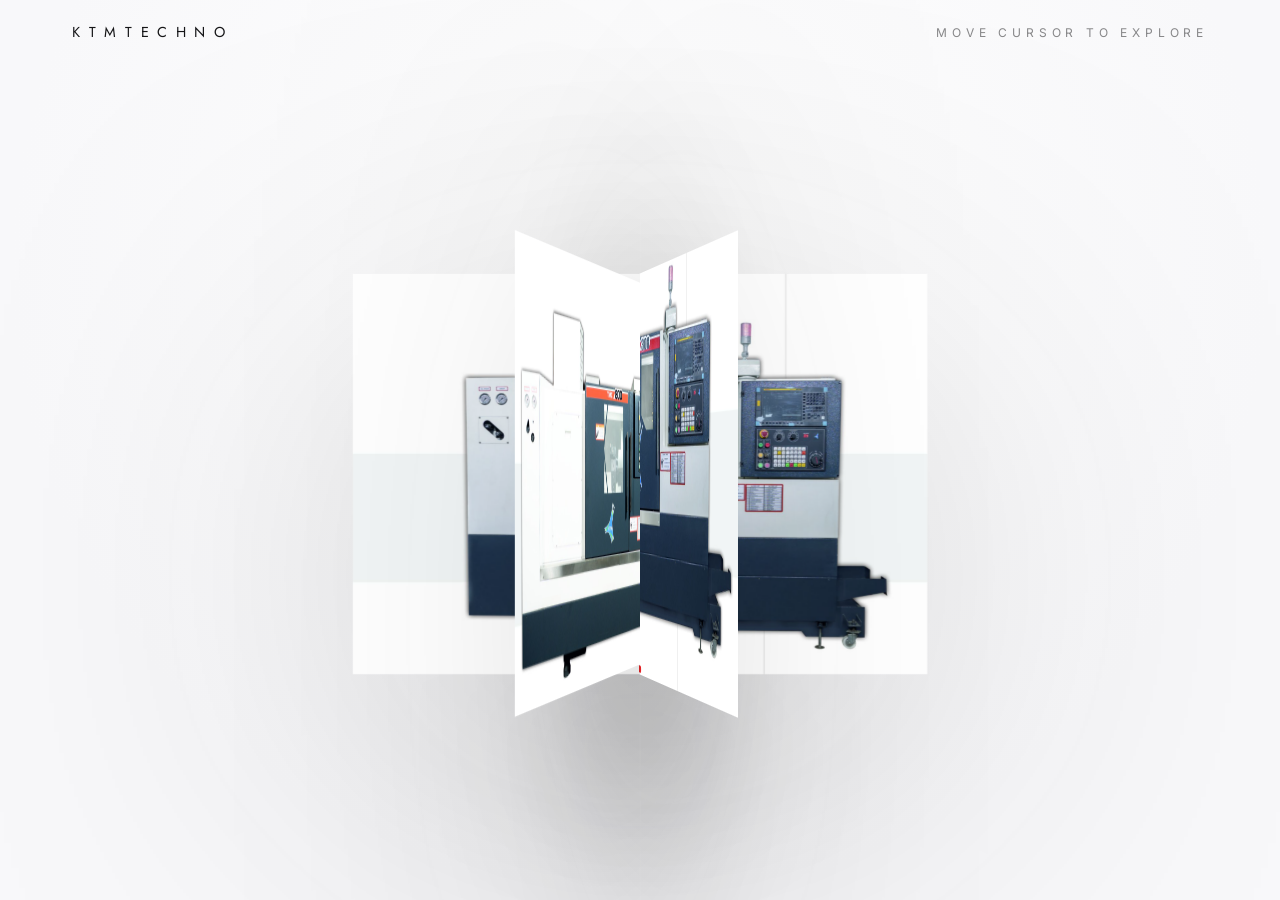
<file: index.html>
<!DOCTYPE html>
<html lang="en">

<head>
    <meta charset="UTF-8">
    <meta name="viewport" content="width=device-width, initial-scale=1.0">
    <title>KTMTECHNO | Interactive 3D Product</title>
    <link rel="preconnect" href="https://fonts.googleapis.com">
    <link rel="preconnect" href="https://fonts.gstatic.com" crossorigin>
    <link href="https://fonts.googleapis.com/css2?family=Inter:wght@400;500&family=Jost:wght@500;600&display=swap" rel="stylesheet">
    <link rel="stylesheet" href="style.css">
</head>

<body>
    <header class="header">
        <div class="header-inner">
            <div class="brand">KTMTECHNO</div>
            <div class="subtle">MOVE CURSOR TO EXPLORE</div>
        </div>
    </header>

    <main class="main">
        <div class="product-stage" id="stage">
            <div class="product-orbit" id="orbit">
                <img src="hero.png" class="view" data-angle="0" alt="KTMTECHNO view">
                <img src="product1.png" class="view" data-angle="1" alt="KTMTECHNO view">
                <img src="product2.png" class="view" data-angle="2" alt="KTMTECHNO view">
                <img src="product3.png" class="view" data-angle="3" alt="KTMTECHNO view">
                <img src="product4.png" class="view" data-angle="4" alt="KTMTECHNO view">
            </div>
            <div class="shadow"></div>
        </div>
    </main>

    <script src="app.js"></script>
</body>

</html>
</file>
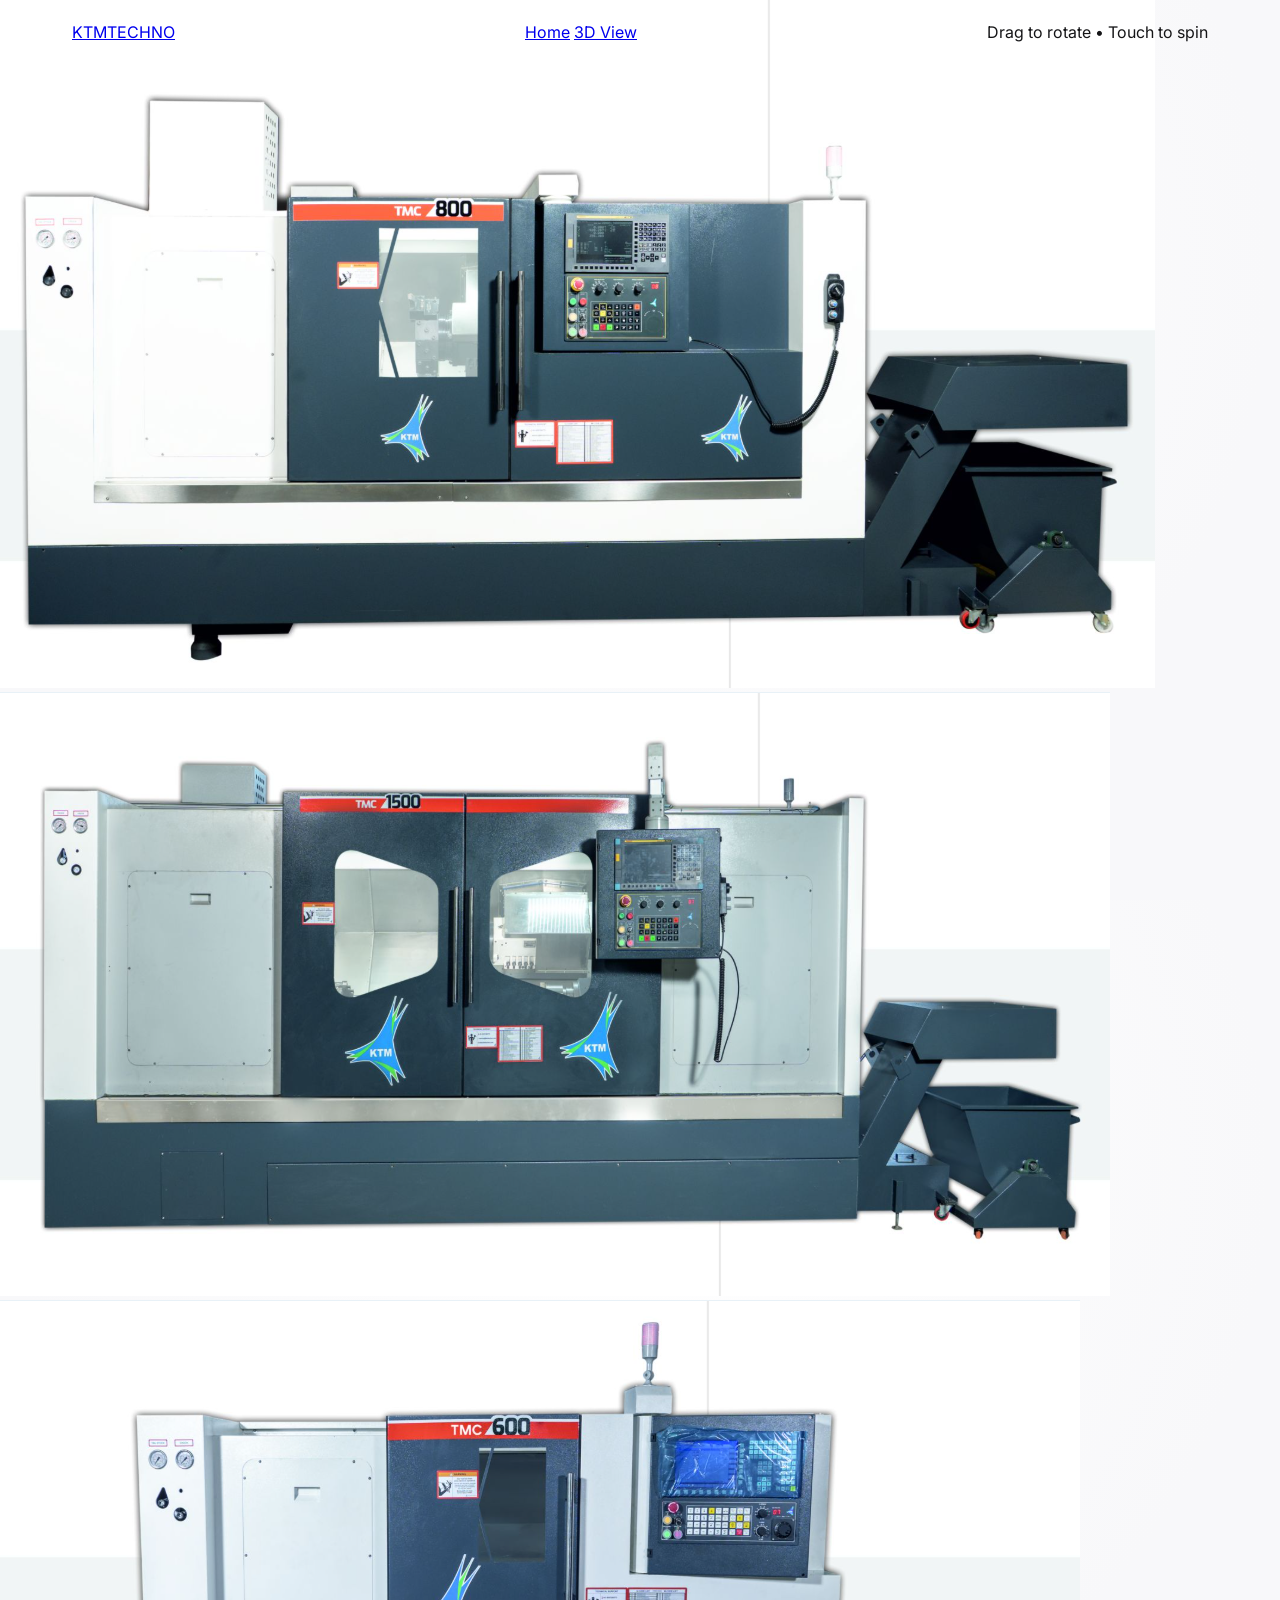
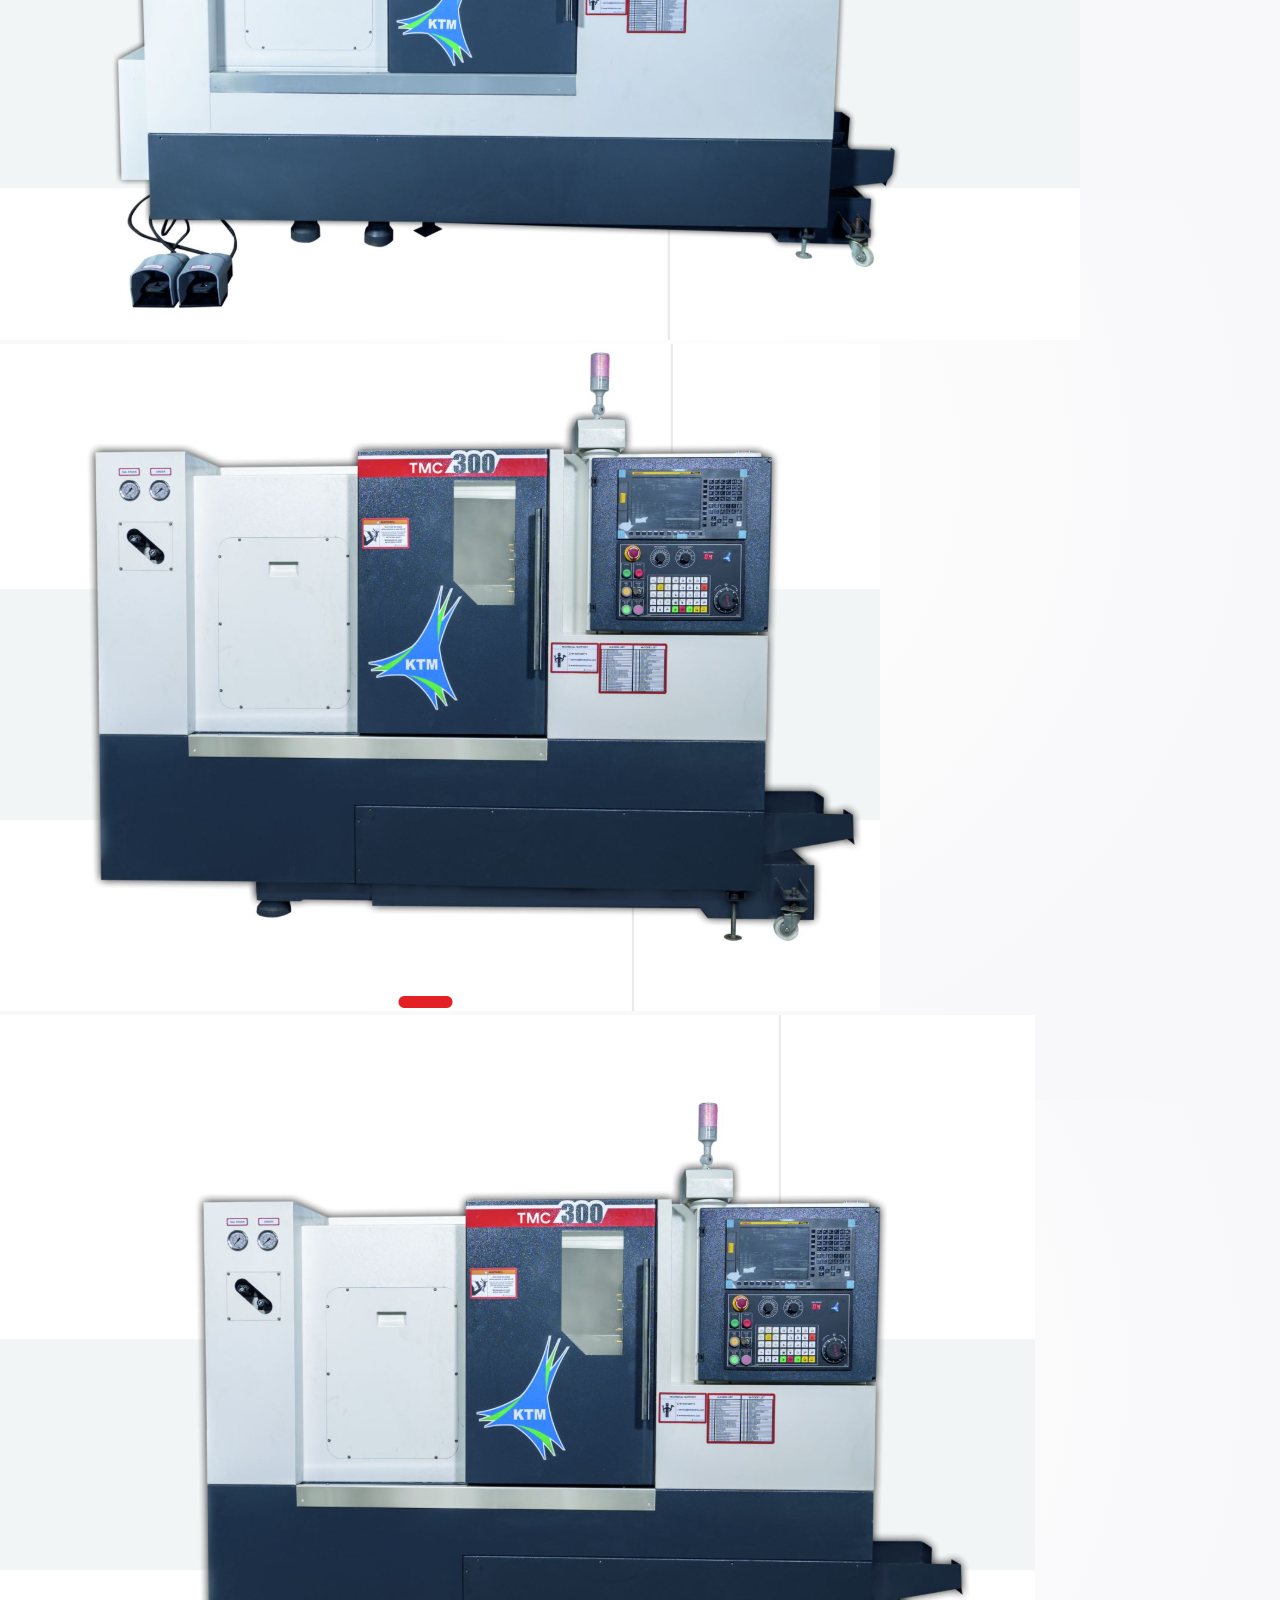
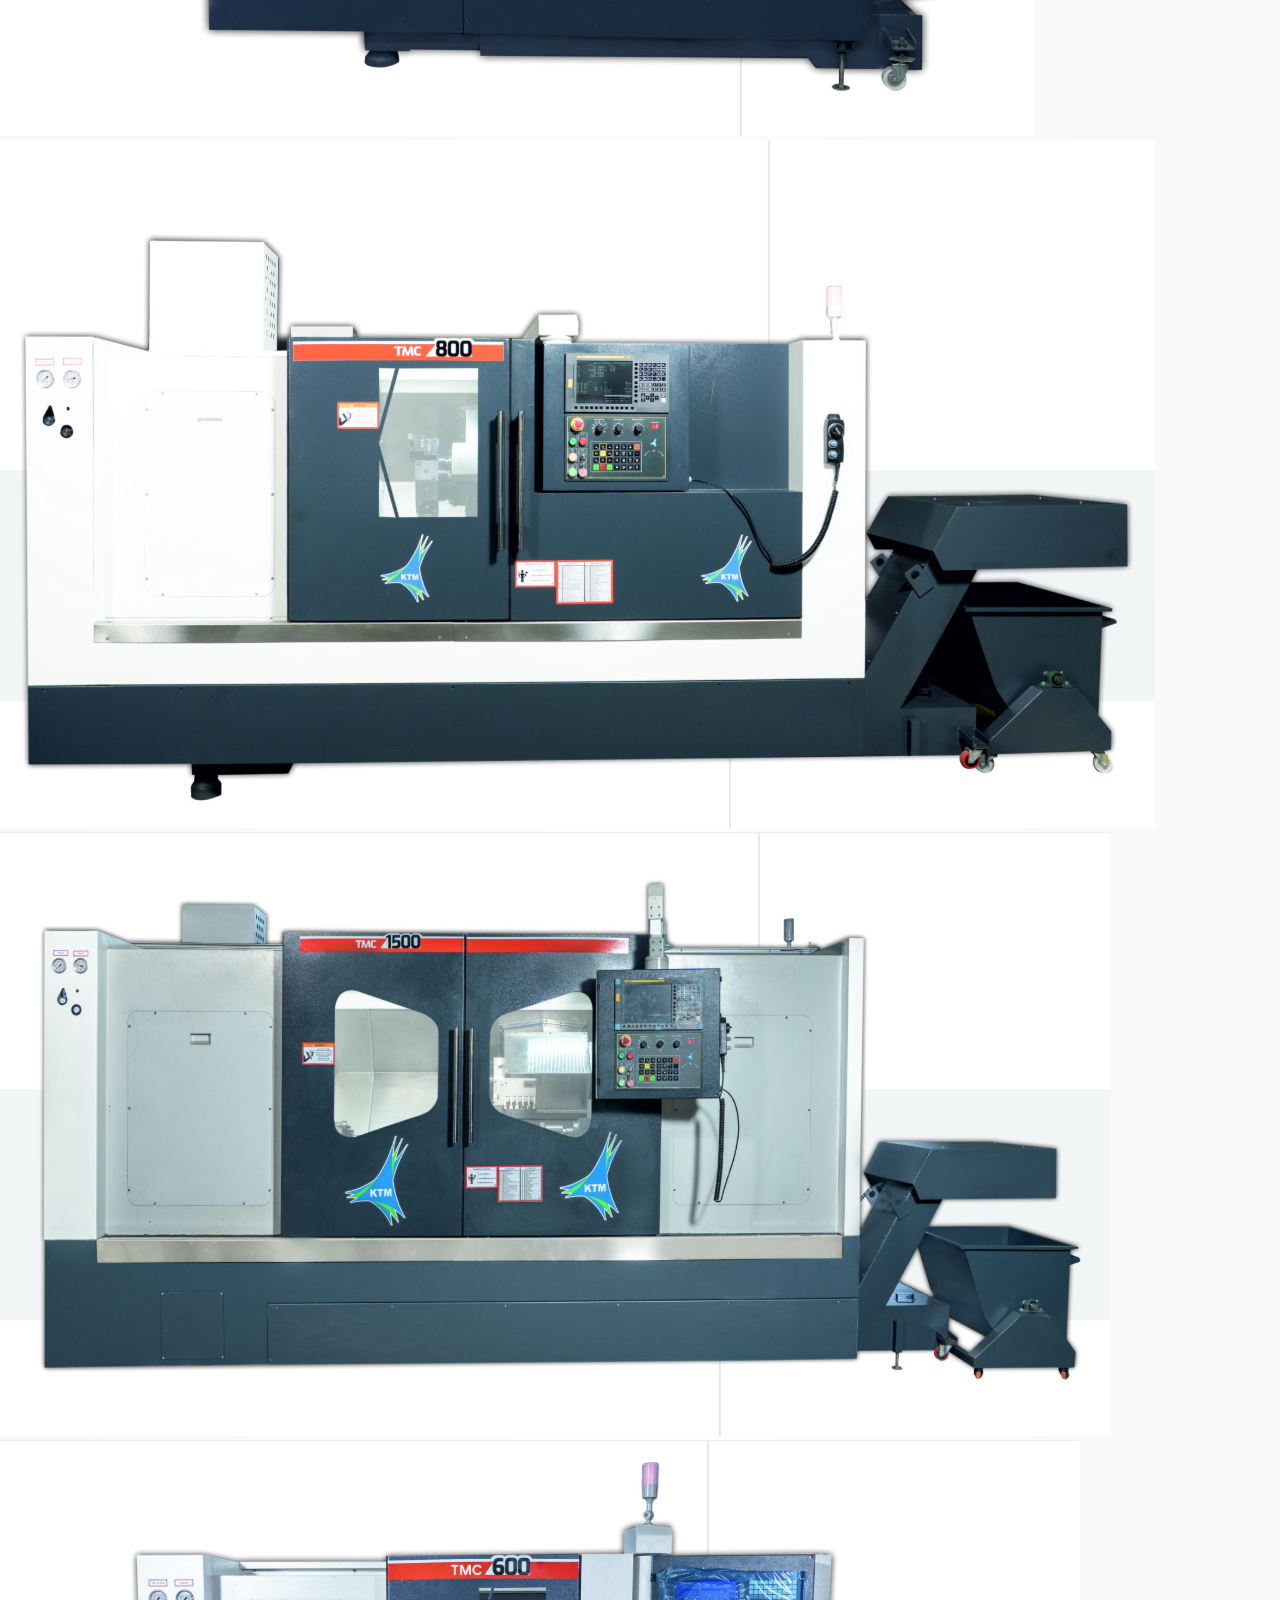
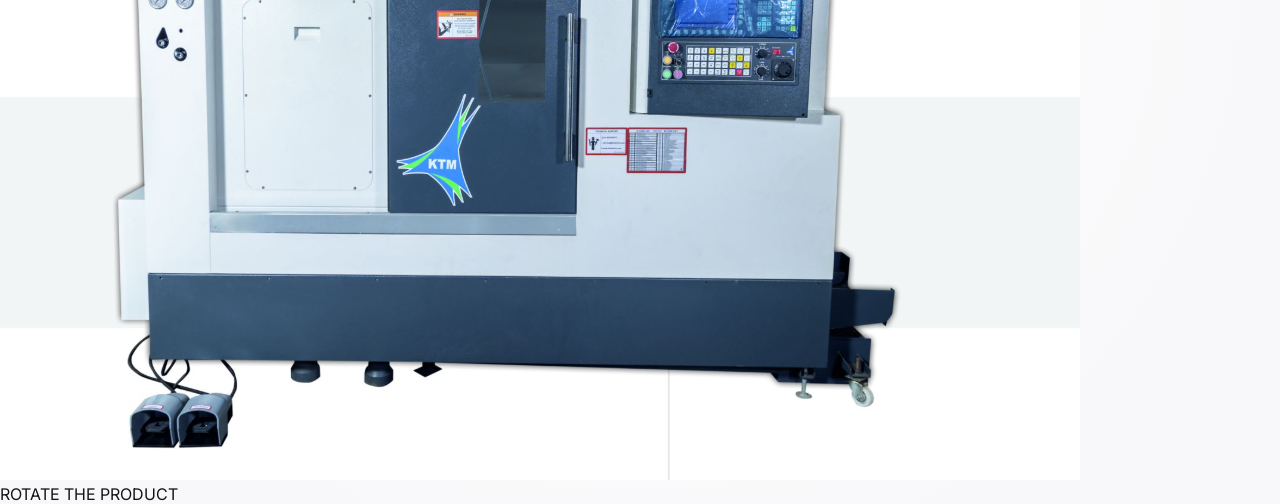
<file: view.html>
<!DOCTYPE html>
<html lang="en">

<head>
    <meta charset="UTF-8">
    <meta name="viewport" content="width=device-width, initial-scale=1.0">
    <title>KTMTECHNO | 3D View</title>
    <link rel="preconnect" href="https://fonts.googleapis.com">
    <link rel="preconnect" href="https://fonts.gstatic.com" crossorigin>
    <link href="https://fonts.googleapis.com/css2?family=Inter:wght@400;500;600&family=Jost:wght@500;600;700&display=swap" rel="stylesheet">
    <link rel="stylesheet" href="style.css">
</head>

<body class="view-body">
    <header class="header header-compact">
        <div class="header-inner">
            <a class="logo" href="index.html">KTMTECHNO</a>
            <nav class="nav">
                <a href="index.html">Home</a>
                <a class="active" href="view.html">3D View</a>
            </nav>
            <p class="hint">Drag to rotate • Touch to spin</p>
        </div>
    </header>

    <main class="view-main">
        <div class="spin-scene" id="spinScene">
            <div class="spin-track" id="spinTrack">
                <div class="spin-frame active"><img src="product1.png" alt="KTMTECHNO view 1"></div>
                <div class="spin-frame"><img src="product2.png" alt="KTMTECHNO view 2"></div>
                <div class="spin-frame"><img src="product3.png" alt="KTMTECHNO view 3"></div>
                <div class="spin-frame"><img src="product4.png" alt="KTMTECHNO view 4"></div>
                <div class="spin-frame"><img src="hero.png" alt="KTMTECHNO view 5"></div>
                <div class="spin-frame"><img src="product1.png" alt="KTMTECHNO view 6"></div>
                <div class="spin-frame"><img src="product2.png" alt="KTMTECHNO view 7"></div>
                <div class="spin-frame"><img src="product3.png" alt="KTMTECHNO view 8"></div>
            </div>
            <div class="spin-overlay">
                <span class="spin-label">ROTATE THE PRODUCT</span>
            </div>
        </div>
    </main>

    <script src="app.js"></script>
</body>

</html>
</file>
<file: style.css>
:root {
    --bg: #f8f8fa;
    --text: #151517;
    --subtle: rgba(21, 21, 23, 0.5);
}

* {
    margin: 0;
    padding: 0;
    box-sizing: border-box;
    font-family: 'Inter', system-ui, -apple-system, BlinkMacSystemFont, sans-serif;
}

html,
body {
    height: 100%;
}

body {
    background: radial-gradient(circle at 50% 30%, #ffffff 0%, var(--bg) 70%);
    color: var(--text);
    overflow: hidden;
}

.header {
    position: fixed;
    top: 0;
    left: 0;
    width: 100%;
    z-index: 10;
}

.header-inner {
    display: flex;
    align-items: center;
    justify-content: space-between;
    margin: 0 auto;
    max-width: 1200px;
    padding: 1.4rem 2rem;
}

.brand {
    font-family: 'Jost', sans-serif;
    text-transform: uppercase;
    letter-spacing: 0.6em;
    font-size: 0.9rem;
}

.subtle {
    text-transform: uppercase;
    letter-spacing: 0.4em;
    font-size: 0.75rem;
    color: var(--subtle);
}

.main {
    height: 100dvh;
    display: flex;
    align-items: center;
    justify-content: center;
    padding: 5rem 1.5rem 2rem;
}

.product-stage {
    position: relative;
    width: min(820px, 92vw);
    aspect-ratio: 16 / 10;
    display: flex;
    align-items: center;
    justify-content: center;
    perspective: 1400px;
    transform-style: preserve-3d;
}

.product-orbit {
    position: relative;
    width: 78%;
    height: 78%;
    transform-style: preserve-3d;
    transition: transform 220ms cubic-bezier(0.25, 0.46, 0.45, 0.94);
    will-change: transform;
}

.view {
    position: absolute;
    inset: 0;
    width: 100%;
    height: 100%;
    object-fit: contain;
    backface-visibility: hidden;
    filter: drop-shadow(0 100px 160px rgba(21, 21, 23, 0.18));
    pointer-events: none;
}

.view:nth-child(1) {
    transform: rotateY(0deg) translateZ(1px);
}

.view:nth-child(2) {
    transform: rotateY(72deg) translateZ(1px);
}

.view:nth-child(3) {
    transform: rotateY(144deg) translateZ(1px);
}

.view:nth-child(4) {
    transform: rotateY(216deg) translateZ(1px);
}

.view:nth-child(5) {
    transform: rotateY(288deg) translateZ(1px);
}

.shadow {
    position: absolute;
    bottom: -12%;
    width: 58%;
    height: 16%;
    border-radius: 50%;
    background: radial-gradient(circle, rgba(21, 21, 23, 0.12) 0%, transparent 70%);
    filter: blur(70px);
    pointer-events: none;
}

@media (max-width: 720px) {
    .subtle {
        display: none;
    }
}
</file>
